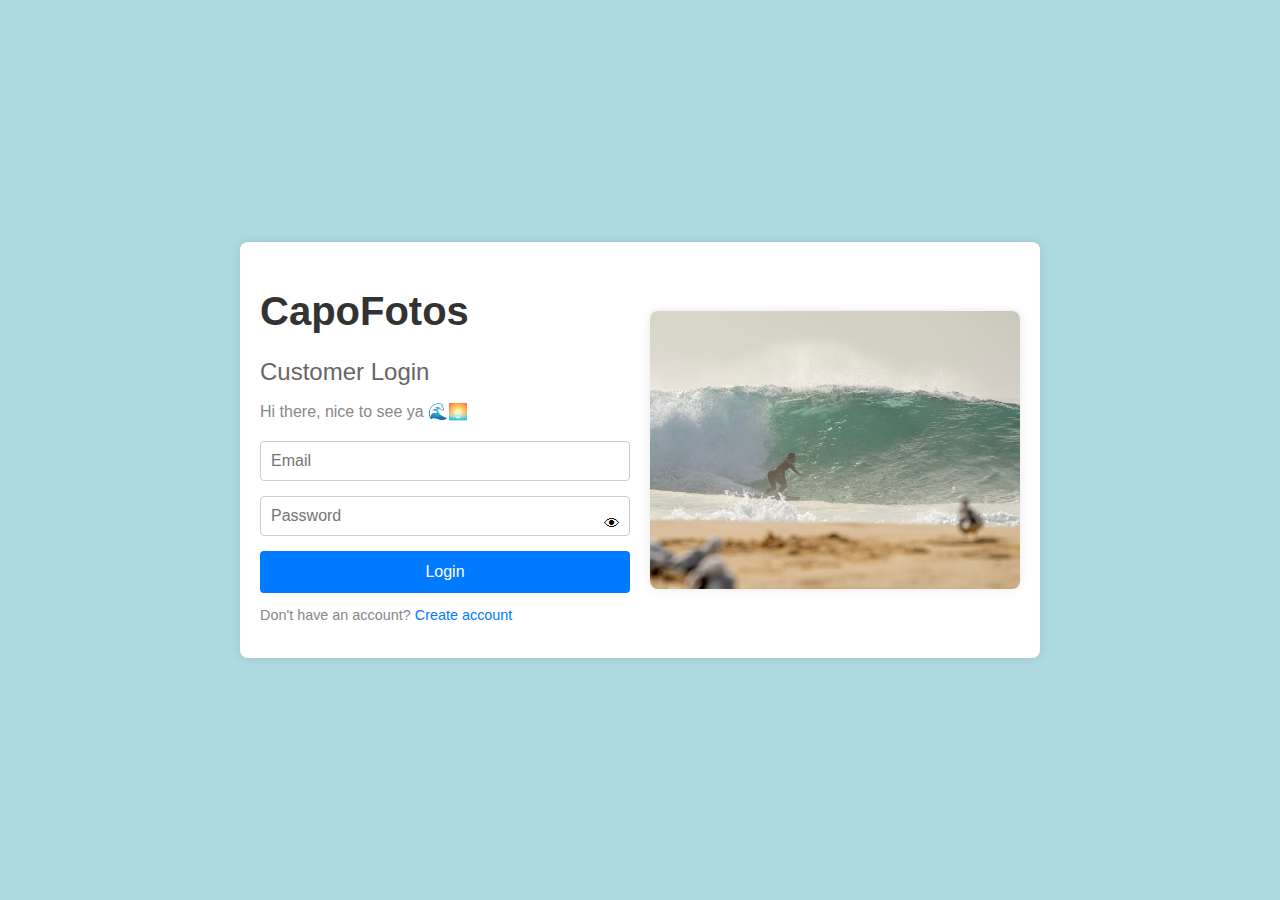
<file: index.html>
<!DOCTYPE html>
<html lang="en">
  <head>
    <meta charset="UTF-8" />
    <meta name="viewport" content="width=device-width, initial-scale=1.0" />
    <title>CapoFotos - Login</title>
    <link rel="stylesheet" href="styles.css" />
  </head>
  <body>
    <div class="container">
      <div class="login-section">
        <h1>CapoFotos</h1>
        <p class="subtitle">Customer Login</p>
        <p class="subtext">Hi there, nice to see ya 🌊🌅</p>
        <form id="loginForm">
          <input type="email" id="email" placeholder="Email" required />
          <div class="password-container">
            <input
              type="password"
              id="password"
              placeholder="Password"
              required
            />
            <span class="eye-icon" onclick="togglePasswordVisibility()"
              >&#128065;</span
            >
          </div>
          <button type="submit">Login</button>
        </form>
        <p class="create-account-text">
          Don't have an account?
          <a href="create-account.html">Create account</a>
        </p>
      </div>
      <div class="screenshot">
        <img src="screenshots/bigone1.jpg" alt="Surfing Screenshot" />
      </div>
    </div>
    <script src="scripts.js"></script>
  </body>
</html>
</file>
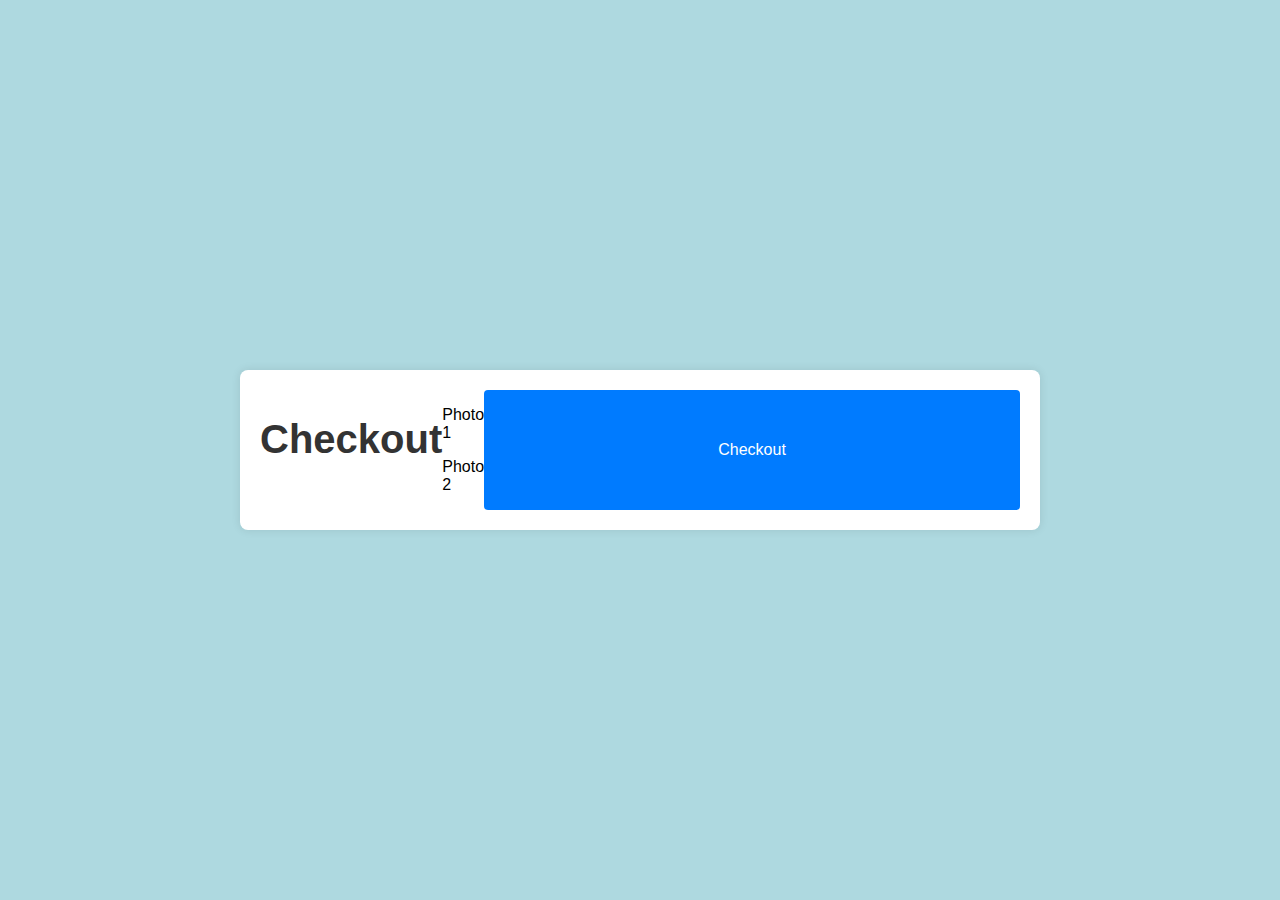
<file: checkout.html>
<!DOCTYPE html>
<html lang="en">
  <head>
    <meta charset="UTF-8" />
    <meta name="viewport" content="width=device-width, initial-scale=1.0" />
    <title>CapoFotos - Checkout</title>
    <link rel="stylesheet" href="styles.css" />
  </head>
  <body>
    <div class="container">
      <h1>Checkout</h1>
      <div id="cartItems">
        <p>Photo 1</p>
        <p>Photo 2</p>
        <!-- Add more cart items as needed -->
      </div>
      <button onclick="processCheckout()">Checkout</button>
    </div>
    <script>
      function processCheckout() {
        alert("Checkout successful");
        // Redirect or reset cart
      }
    </script>
  </body>
</html>
</file>
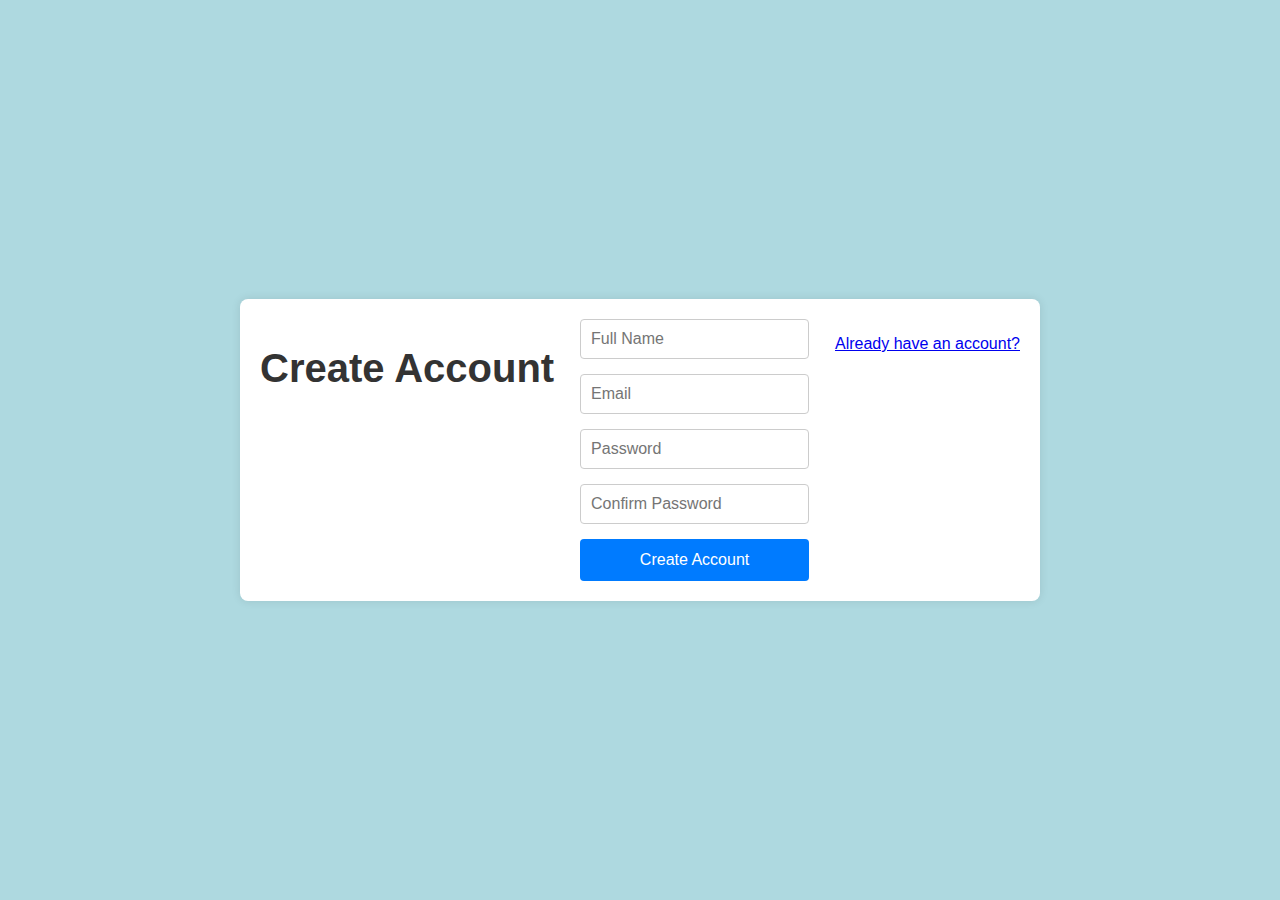
<file: create-account.html>
<!DOCTYPE html>
<html lang="en">
  <head>
    <meta charset="UTF-8" />
    <meta name="viewport" content="width=device-width, initial-scale=1.0" />
    <title>CapoFotos - Create Account</title>
    <link rel="stylesheet" href="styles.css" />
  </head>
  <body>
    <div class="container">
      <h1>Create Account</h1>
      <form id="createAccountForm">
        <input type="text" id="name" placeholder="Full Name" required />
        <input type="email" id="email" placeholder="Email" required />
        <input type="password" id="password" placeholder="Password" required />
        <input
          type="password"
          id="confirmPassword"
          placeholder="Confirm Password"
          required
        />
        <button type="submit">Create Account</button>
      </form>
      <p><a href="index.html">Already have an account?</a></p>
    </div>
    <script>
      document
        .getElementById("createAccountForm")
        .addEventListener("submit", function (event) {
          event.preventDefault();
          window.location.href = "photo-galleries.html";
        });
    </script>
  </body>
</html>
</file>
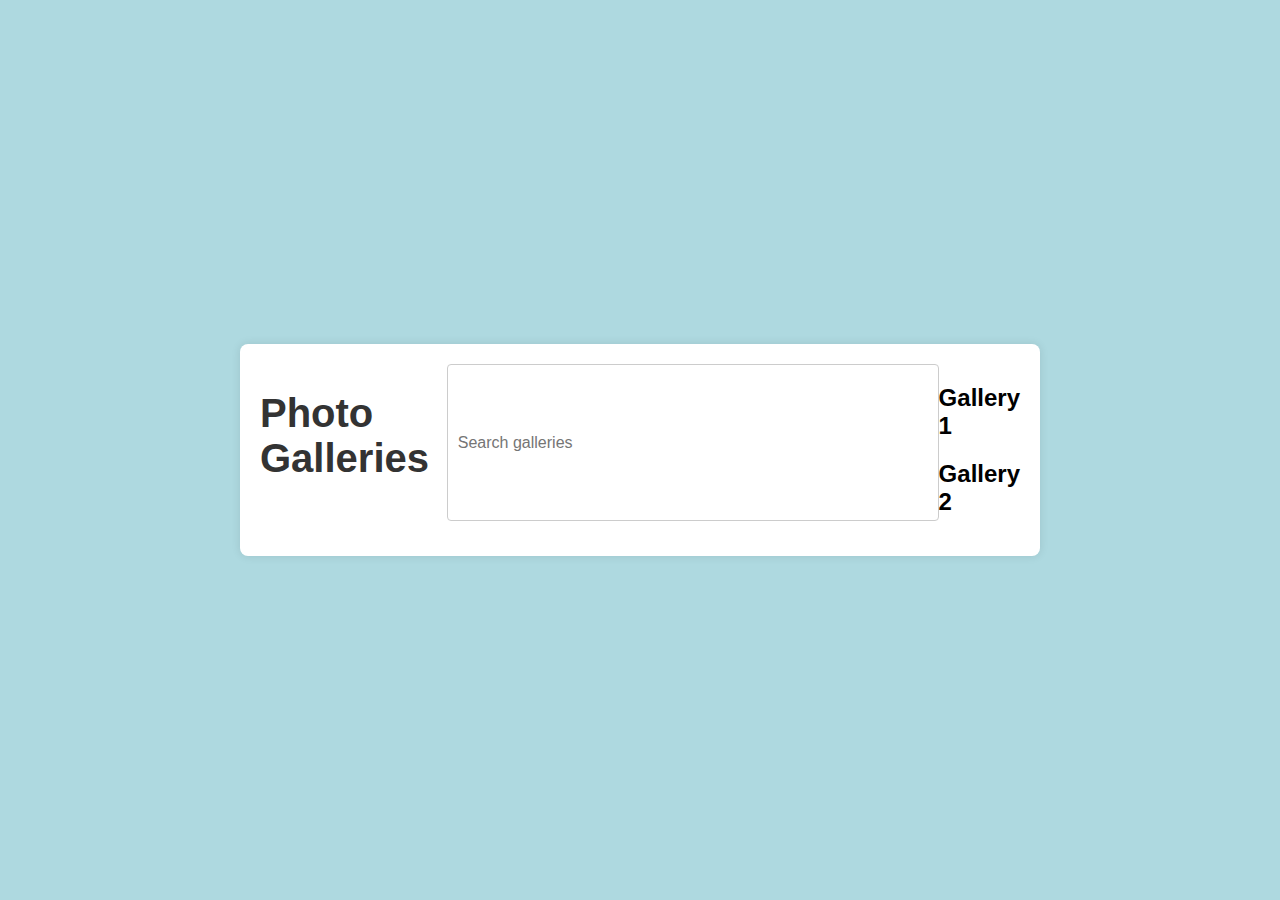
<file: photo-galleries.html>
<!DOCTYPE html>
<html lang="en">
  <head>
    <meta charset="UTF-8" />
    <meta name="viewport" content="width=device-width, initial-scale=1.0" />
    <title>CapoFotos - Photo Galleries</title>
    <link rel="stylesheet" href="styles.css" />
  </head>
  <body>
    <div class="container">
      <h1>Photo Galleries</h1>
      <input type="text" id="search" placeholder="Search galleries" />
      <div id="galleries">
        <div class="gallery" onclick="openGallery('gallery1')">
          <h2>Gallery 1</h2>
        </div>
        <div class="gallery" onclick="openGallery('gallery2')">
          <h2>Gallery 2</h2>
        </div>
        <!-- Add more galleries as needed -->
      </div>
    </div>
    <script>
      function openGallery(galleryId) {
        window.location.href = "gallery-contents.html?gallery=" + galleryId;
      }
    </script>
  </body>
</html>
</file>
<file: styles.css>
body {
  font-family: Arial, sans-serif;
  display: flex;
  justify-content: center;
  align-items: center;
  height: 100vh;
  background-color: #aed9e0; /* Light blue that matches surfing theme */
  margin: 0;
}

.container {
  background: white;
  padding: 20px;
  border-radius: 8px;
  box-shadow: 0 0 10px rgba(0, 0, 0, 0.1);
  display: flex;
  max-width: 800px;
  width: 100%;
  box-sizing: border-box;
  justify-content: space-between;
}

.login-section {
  flex: 1;
  margin-right: 20px;
}

.screenshot {
  flex: 1;
  display: flex;
  justify-content: center;
  align-items: center;
}

h1 {
  margin-bottom: 10px;
  font-size: 2.5em;
  color: #333; /* Dark grey */
}

.subtitle {
  font-size: 1.5em;
  color: #666; /* Medium grey */
  margin-bottom: 5px;
}

.subtext {
  font-size: 1em;
  color: #888; /* Light grey */
  margin-bottom: 20px;
}

form {
  display: flex;
  flex-direction: column;
  align-items: center;
}

.password-container {
  position: relative;
  width: 100%;
}

.eye-icon {
  position: absolute;
  top: 50%;
  right: 10px;
  transform: translateY(-50%);
  cursor: pointer;
}

input {
  margin-bottom: 15px;
  padding: 10px;
  font-size: 16px;
  border: 1px solid #ccc;
  border-radius: 4px;
  width: 100%;
  box-sizing: border-box;
}

button {
  padding: 12px 20px;
  font-size: 16px;
  background-color: #007bff;
  color: white;
  border: none;
  border-radius: 4px;
  cursor: pointer;
  width: 100%;
  box-sizing: border-box;
}

button:hover {
  background-color: #0056b3;
}

.create-account-text {
  font-size: 0.9em;
  color: #888; /* Light grey */
}

.create-account-text a {
  color: #007bff;
  text-decoration: none;
}

.create-account-text a:hover {
  text-decoration: underline;
}

.screenshot img {
  max-width: 100%;
  border-radius: 8px;
  box-shadow: 0 0 10px rgba(0, 0, 0, 0.1);
}
</file>
